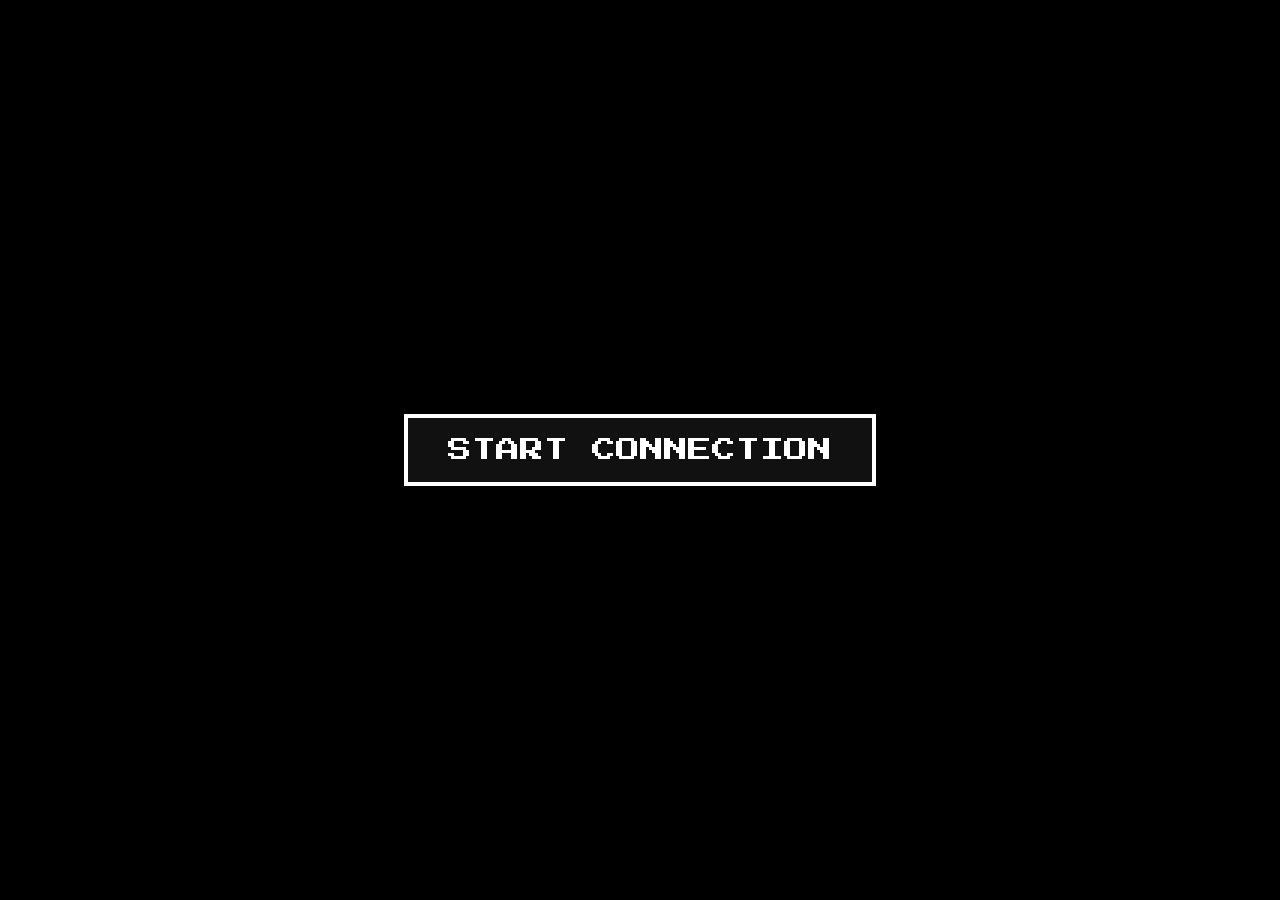
<file: SWIPE DETECTIVE 1/introduction.html>
<!DOCTYPE html>
<html lang="en">
<head>
    <meta charset="UTF-8">
    <meta name="viewport" content="width=device-width, initial-scale=1.0">
    <title>Incoming Connection...</title>
    <link href="https://fonts.googleapis.com/css2?family=Press+Start+2P&display=swap" rel="stylesheet">
    
    <style>
        body, html {
            margin: 0;
            padding: 0;
            height: 100%;
            background-color: #000; 
            font-family: 'Press Start 2P', cursive; 
            display: flex;
            flex-direction: column;
            overflow: hidden;
            user-select: none; 
        }

        .scene-area {
            flex: 1; 
            display: flex;
            flex-direction: column;
            justify-content: center;
            align-items: center;
            position: relative;
        }

        .spotlight {
            position: absolute;
            width: 320px;
            height: 80px;
            background-color: #fcf198; 
            border-radius: 50%;
            top: 65%; 
            z-index: 1;
        }

        .portrait {
            width: 220px;
            height: 250px;
            /* ΕΔΩ ΕΓΙΝΕ Η ΑΛΛΑΓΗ! Διαβάζει το αρχείο που μόλις έφτιαξες! */
            background-image: url('img/MAIN_DETECTIVE.png');
            background-size: contain;
            background-position: center bottom;
            background-repeat: no-repeat;
            image-rendering: pixelated;
            z-index: 2;
            position: relative;
            top: 10%;
        }

        .talking {
            animation: talk-bob 0.15s infinite alternate;
        }

        @keyframes talk-bob {
            0% { transform: translateY(0); }
            100% { transform: translateY(-6px) scaleY(0.96); } 
        }

        .text-box-container {
            height: 25vh; 
            min-height: 150px;
            width: 85%; 
            max-width: 900px;
            margin: 0 auto 40px auto; 
            background-color: #fff; 
            border: 6px solid #ffcc00; 
            border-radius: 20px; 
            padding: 30px;
            box-sizing: border-box;
            position: relative;
            display: none; 
            box-shadow: 0px 10px 30px rgba(0,0,0,0.5); 
        }

        .text-box-container::before {
            content: '';
            position: absolute;
            top: -20px;
            left: 50%;
            transform: translateX(-50%);
            border-width: 0 15px 20px 15px;
            border-style: solid;
            border-color: transparent transparent #ffcc00 transparent;
            z-index: 1;
        }
        
        .text-box-container::after {
            content: '';
            position: absolute;
            top: -10px;
            left: 50%;
            transform: translateX(-50%);
            border-width: 0 10px 15px 10px;
            border-style: solid;
            border-color: transparent transparent #fff transparent;
            z-index: 2;
        }

        .text-box {
            font-size: 1.2rem; 
            line-height: 2;
            color: #333; 
        }

        .next-indicator {
            position: absolute;
            bottom: 20px;
            right: 30px;
            font-size: 1.2rem;
            color: #d32f2f; 
            display: none;
            animation: blink 1s infinite;
        }

        @keyframes blink {
            50% { opacity: 0; }
        }

        .start-btn {
            background: #111;
            border: 4px solid #fff;
            color: #fff;
            font-family: 'Press Start 2P', cursive;
            font-size: 1.5rem;
            padding: 20px 40px;
            cursor: pointer;
            position: absolute;
            top: 50%;
            left: 50%;
            transform: translate(-50%, -50%);
            z-index: 10;
        }

        .start-btn:hover {
            background: #fff;
            color: #111;
        }
    </style>
</head>
<body>

    <audio id="bg-music" loop>
        <source src="music/Swipe Noir.mp3" type="audio/mpeg">
    </audio>

    <button class="start-btn" id="startBtn">START CONNECTION</button>

    <div class="scene-area" id="sceneArea" style="display: none;">
        <div class="spotlight"></div>
        <div class="portrait" id="portrait"></div>
    </div>

    <div class="text-box-container" id="dialogueContainer">
        <div class="text-box">
            <span id="textElement"></span>
        </div>
        <span class="next-indicator" id="nextIndicator">▼</span>
    </div>

    <script>
        const lines = [
            "Γεια σου. Είμαι ο Επικεφαλής Ντετέκτιβ.",
            "Χαίρομαι που αποδέχτηκες την πρόσκλησή μου.",
            "Κατέβασες μια ειδική εφαρμογή που σου δίνει πρόσβαση σε ύποπτα κανάλια του διαδικτύου.",
            "Η αποστολή σου είναι απλή: εντόπισε κακόβουλα sites, διευθύνσεις και χρήστες που δρουν παράνομα.",
            "Για κάθε ύποπτη αναφορά που θα σου εμφανιστεί, θα πρέπει να αποφασίσεις.",
            "Swipe ΔΕΞΙΑ αν θεωρείς ότι είναι ασφαλές.",
            "Swipe ΑΡΙΣΤΕΡΑ αν εντοπίζεις απάτη ή κίνδυνο.",
            "Ό,τι εντοπίσεις και αναφέρεις, η ομάδα μας θα αναλάβει από εκεί.",
            "Καλή τύχη, 'Συνάδελφε'."
        ];

        let currentLine = 0;
        let currentChar = 0;
        let isTyping = false;
        let typeSpeed = 50; 

        const startBtn = document.getElementById('startBtn');
        const sceneArea = document.getElementById('sceneArea');
        const dialogueContainer = document.getElementById('dialogueContainer');
        const textElement = document.getElementById('textElement');
        const portrait = document.getElementById('portrait');
        const nextIndicator = document.getElementById('nextIndicator');

        const AudioContext = window.AudioContext || window.webkitAudioContext;
        let audioCtx;

        function initAudio() {
            if (!audioCtx) {
                audioCtx = new AudioContext();
            }
            if(audioCtx.state === 'suspended') {
                audioCtx.resume();
            }
        }

        function playBlip() {
            if(!audioCtx) return;
            const oscillator = audioCtx.createOscillator();
            const gainNode = audioCtx.createGain();
            
            oscillator.type = 'square'; 
            oscillator.frequency.setValueAtTime(150 + Math.random() * 20, audioCtx.currentTime); 
            
            gainNode.gain.setValueAtTime(0.03, audioCtx.currentTime); 
            gainNode.gain.exponentialRampToValueAtTime(0.001, audioCtx.currentTime + 0.04);
            
            oscillator.connect(gainNode);
            gainNode.connect(audioCtx.destination);
            
            oscillator.start();
            oscillator.stop(audioCtx.currentTime + 0.04);
        }

        function typeText() {
            if (currentChar < lines[currentLine].length) {
                isTyping = true;
                portrait.classList.add('talking'); 
                
                let char = lines[currentLine].charAt(currentChar);
                textElement.innerHTML += char;
                
                if (char !== ' ') {
                    playBlip();
                }

                currentChar++;
                setTimeout(typeText, typeSpeed);
            } else {
                isTyping = false;
                portrait.classList.remove('talking'); 
                nextIndicator.style.display = 'block';
            }
        }

        startBtn.addEventListener('click', () => {
            initAudio(); 
            // Εκκίνηση μουσικής με το κλικ (απαιτείται για να μην μπλοκαρίσει ο browser)
            const bgMusic = document.getElementById('bg-music');
            bgMusic.volume = 0.6;
            bgMusic.play().catch(e => console.log('Audio blocked:', e));
            startBtn.style.display = 'none';
            sceneArea.style.display = 'flex';
            dialogueContainer.style.display = 'block';
            typeText();
        });

        document.addEventListener('click', (e) => {
            if (e.target.id === 'startBtn') return;
            
            if (!isTyping && dialogueContainer.style.display === 'block') {
                nextLine();
            } else if (isTyping && dialogueContainer.style.display === 'block') {
                currentChar = lines[currentLine].length;
                textElement.innerHTML = lines[currentLine];
            }
        });

        document.addEventListener('keydown', (e) => {
            if (e.key === 'Enter' && dialogueContainer.style.display === 'block') {
                if (!isTyping) {
                    nextLine();
                } else {
                    currentChar = lines[currentLine].length;
                    textElement.innerHTML = lines[currentLine];
                }
            }
        });

        function nextLine() {
            if (currentLine < lines.length - 1) {
                currentLine++;
                currentChar = 0;
                textElement.innerHTML = '';
                nextIndicator.style.display = 'none';
                typeText();
            } else {
                proceedToGame();
            }
        }

        function proceedToGame() {
            window.location.href = "index.html"; 
        }
    </script>
</body>
</html>
</file>
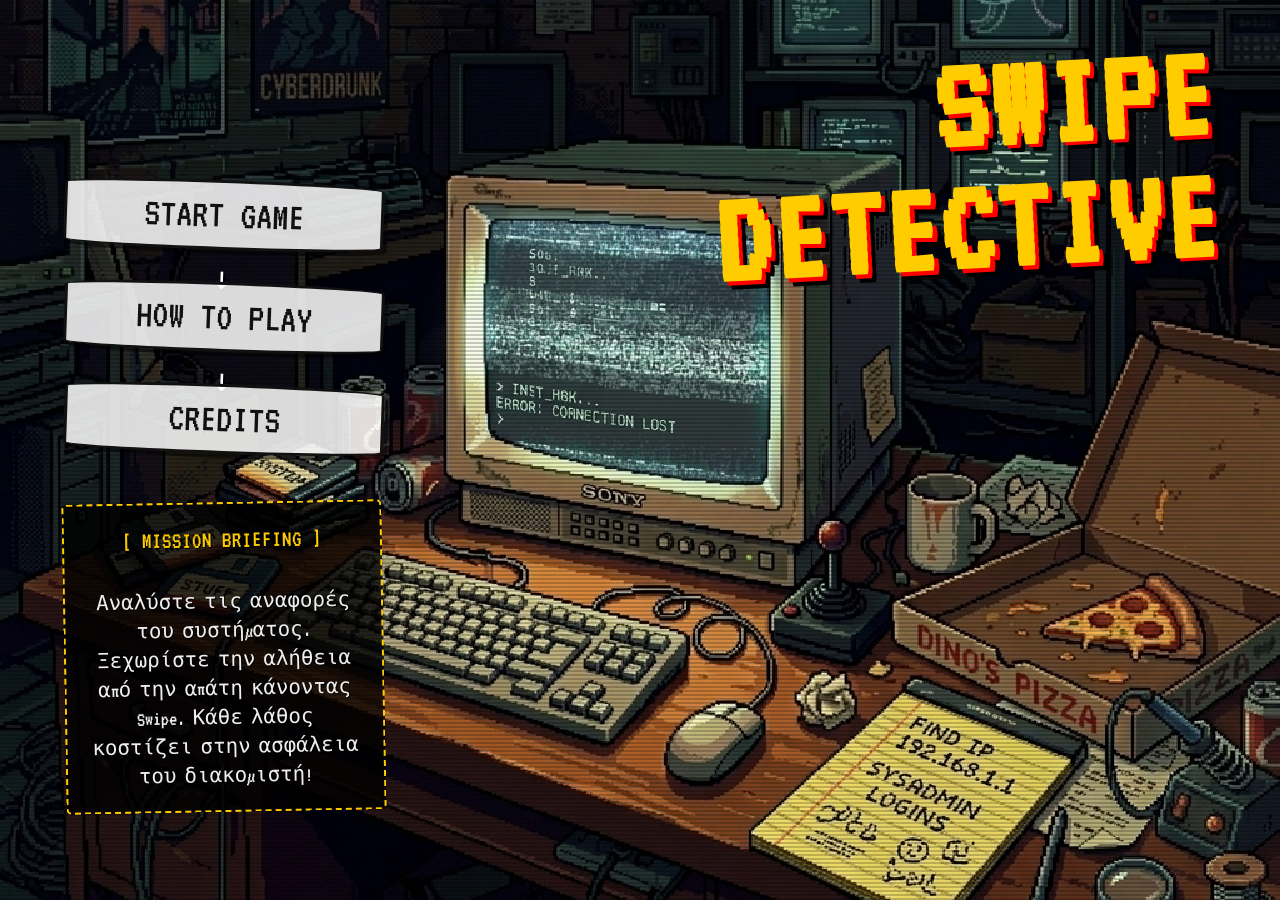
<file: SWIPE DETECTIVE 1/menu.html>
<!DOCTYPE html>
<html lang="en">
<head>
    <meta charset="UTF-8">
    <meta name="viewport" content="width=device-width, initial-scale=1.0">
    <title>Swipe Detective</title>
    <link href="https://fonts.googleapis.com/css2?family=VT323&display=swap" rel="stylesheet">
    
    <style>
        body, html {
            margin: 0;
            padding: 0;
            height: 100%;
            overflow: hidden;
            background-color: #111; 
            font-family: 'VT323', monospace; 
        }

        .main-menu-container {
            width: 100vw;
            height: 100vh;
            background-image: url('img/main_menu_bg.png');
            background-size: cover; 
            background-position: center;
            background-repeat: no-repeat;
            image-rendering: pixelated; 
            position: relative;
        }

        .scanlines {
            position: absolute;
            top: 0; left: 0; width: 100%; height: 100%;
            background: linear-gradient(
                to bottom,
                rgba(255,255,255,0),
                rgba(255,255,255,0) 50%,
                rgba(0,0,0,0.2) 50%,
                rgba(0,0,0,0.2)
            );
            background-size: 100% 4px;
            pointer-events: none;
            z-index: 10;
        }

        .game-title {
            position: absolute;
            top: 5%;
            right: 5%;
            font-size: 8.5rem;
            color: #ffcc00;
            text-shadow: 
                4px 4px 0px #ff0000, 
                8px 8px 0px #000000;
            margin: 0;
            line-height: 0.9;
            transform: rotate(-3deg);
            z-index: 20;
            letter-spacing: 2px;
            text-align: right;
            animation: neon-flicker 4s infinite;
        }

        @keyframes neon-flicker {
            0%, 19.9%, 22%, 62.9%, 64%, 64.9%, 70%, 100% {
                opacity: 1;
                text-shadow: 4px 4px 0px #ff0000, 8px 8px 0px #000000;
            }
            20%, 21.9%, 63%, 63.9%, 65%, 69.9% {
                opacity: 0.4;
                text-shadow: 1px 1px 0px #550000, 2px 2px 0px #000000;
            }
        }

        .menu-area {
            position: absolute;
            left: 5%;
            top: 20%;
            width: 320px;
            display: flex;
            flex-direction: column;
            align-items: center;
            gap: 2rem; 
            z-index: 20;
            text-align: center;
        }

        .menu-btn {
            background: rgba(255, 255, 255, 0.85);
            border: 3px solid #111;
            border-radius: 50% 50% 50% 50% / 10% 10% 10% 10%;
            color: #111;
            font-family: 'VT323', monospace;
            font-size: 2.5rem;
            padding: 12px 30px;
            cursor: pointer;
            transition: all 0.2s;
            position: relative;
            transform: rotate(2deg);
            box-shadow: 4px 4px 0px rgba(0,0,0,0.5);
            width: 100%;
        }

        .menu-btn:hover {
            color: #fff;
            background: #d32f2f;
            transform: scale(1.1) rotate(0deg);
        }

        .menu-btn::after {
            content: '↓';
            position: absolute;
            bottom: -50px;
            left: 50%;
            transform: translateX(-50%);
            font-size: 2rem;
            color: #fff;
            text-shadow: 2px 2px 0px #000;
        }
        .menu-btn:last-of-type::after {
            display: none; 
        }

        .summary-text {
            margin-top: 1rem;
            color: #eee;
            background: rgba(0, 0, 0, 0.8);
            padding: 20px;
            border: 2px dashed #ffcc00;
            border-radius: 5px;
            font-size: 1.3rem;
            line-height: 1.4;
            text-shadow: 1px 1px 0px #000;
            transform: rotate(-1deg);
        }

        /* Modal Styles */
        .modal-overlay {
            display: none;
            position: fixed;
            top: 0; left: 0; width: 100%; height: 100%;
            background: rgba(0, 0, 0, 0.85);
            z-index: 100;
            justify-content: center;
            align-items: center;
        }

        .modal-content {
            background: #111;
            border: 4px solid #ffcc00;
            padding: 30px;
            max-width: 620px;
            width: 90%;
            color: #eee;
            font-family: 'VT323', monospace;
            box-shadow: 10px 10px 0px rgba(0,0,0,0.8);
            transform: rotate(-1deg);
            position: relative;
            max-height: 85vh;
            overflow-y: auto;
        }

        .modal-title {
            color: #ffcc00;
            font-size: 3rem;
            margin-top: 0;
            text-shadow: 2px 2px 0px #ff0000;
            text-align: center;
            border-bottom: 2px dashed #555;
            padding-bottom: 15px;
        }

        .modal-text {
            font-size: 1.6rem;
            line-height: 1.5;
            margin-bottom: 30px;
        }

        .modal-text p {
            margin: 10px 0;
        }

        .modal-close {
            background: #ffcc00;
            color: #000;
            border: 2px solid #000;
            padding: 10px 20px;
            font-family: 'VT323', monospace;
            font-size: 1.5rem;
            cursor: pointer;
            width: 100%;
            transition: all 0.2s;
        }

        .modal-close:hover {
            background: #ff0000;
            color: #fff;
        }
    </style>
</head>
<body>

    <div class="main-menu-container">
        <div class="scanlines"></div>
        
        <h1 class="game-title">SWIPE<br>DETECTIVE</h1>
        
        <div class="menu-area">
            <button class="menu-btn" onclick="startGame()">START GAME</button>
            <button class="menu-btn" onclick="showInstructions()">HOW TO PLAY</button>
            <button class="menu-btn" onclick="showCredits()">CREDITS</button>
            
            <div class="summary-text">
                <span style="color:#ffcc00; font-size:1.5rem;">[ MISSION BRIEFING ]</span><br><br>
                Αναλύστε τις αναφορές του συστήματος. 
                Ξεχωρίστε την αλήθεια από την απάτη κάνοντας Swipe. 
                Κάθε λάθος κοστίζει στην ασφάλεια του διακομιστή!
            </div>
        </div>
    </div>

    <!-- Μουσική Μενού -->
    <audio id="bg-music" loop>
        <source src="music/Swipe Noir.mp3" type="audio/mpeg">
    </audio>

    <!-- Modals -->
    <div id="how-to-modal" class="modal-overlay">
        <div class="modal-content">
            <h2 class="modal-title">ΟΔΗΓΙΕΣ ΠΑΙΧΝΙΔΙΟΥ</h2>
            <div class="modal-text">
                <p style="color:#aaa; font-size:1.3rem; border-bottom: 1px dashed #333; padding-bottom: 12px; margin-bottom: 15px;">
                    Κατέβασες μια εφαρμογή που σου δίνει πρόσβαση σε ύποπτα κανάλια επικοινωνίας του διαδικτύου. Ο ρόλος σου; Να εντοπίζεις και να αναφέρεις κακόβουλο περιεχόμενο πριν αυτό εξαπλωθεί.
                </p>
                <p><b>↩ Σύρε ΑΡΙΣΤΕΡΑ</b> &nbsp;— Απάτη. Επικίνδυνο. Απόρριψε το.</p>
                <p><b>↪ Σύρε ΔΕΞΙΑ</b> &nbsp;— Ασφαλές. Νόμιμο. Αποδέξου το.</p>
            </div>
            <button class="modal-close" onclick="closeModal('how-to-modal')">ΚΛΕΙΣΙΜΟ</button>
        </div>
    </div>

    <div id="credits-modal" class="modal-overlay">
        <div class="modal-content">
            <h2 class="modal-title">CREDITS</h2>
            <div class="modal-text">

                <p style="font-size:1.3rem; color:#aaa; text-align:center; margin-bottom:18px;">
                    Το παιχνίδι δημιουργήθηκε στα πλαίσια του μαθήματος<br>
                    <span style="color:#ffcc00;">"Διδακτική της Πληροφορικής"</span><br>
                    της Σχολής Εφαρμοσμένης Πληροφορικής<br>
                    του Πανεπιστημίου Μακεδονίας.
                </p>

                <p style="border-top:1px dashed #333; padding-top:14px;"><b style="color:#ffcc00;">[ ΑΝΑΠΤΥΞΗ ]</b></p>
                <p>Βαλεντίνος Γούδας <span style="color:#aaa;">(ICS23170)</span></p>
                <p>Θρασύβουλος Βασδαβάνος <span style="color:#aaa;">(ICS23168)</span></p>

                <p style="border-top:1px dashed #333; padding-top:14px;"><b style="color:#ffcc00;">[ ΔΙΔΑΣΚΩΝ ]</b></p>
                <p>Στέλιος Ξυνόγαλος</p>

                <p style="border-top:1px dashed #333; padding-top:14px;"><b style="color:#ffcc00;">[ ΜΟΥΣΙΚΗ ΥΠΟΚΡΟΥΣΗ ]</b></p>
                <p>Detective Out!.mp3 &amp; Swipe Noir.mp3</p>
                <p>Χαράλαμπος Γούδας</p>

                <p style="border-top:1px dashed #333; padding-top:14px;"><b style="color:#ffcc00;">[ ΕΙΚΑΣΤΙΚΑ ]</b></p>
                <p style="font-size:1.25rem; color:#ccc; line-height:1.5;">
                    Τα οπτικά στοιχεία του παιχνιδιού — backgrounds, εικονίδια και λοιπά γραφικά — δημιουργήθηκαν με τη βοήθεια generative AI (κυρίως Gemini). Αυτή η επιλογή έγινε αποκλειστικά λόγω περιορισμένων δεξιοτήτων graphic design εντός της ομάδας, και όχι ως προτιμώμενη καλλιτεχνική προσέγγιση. Σε ιδανικές συνθήκες, η συνεργασία με επαγγελματία καλλιτέχνη θα ήταν η κατάλληλη επιλογή. Σε μια μελλοντική βελτιστοποίηση, ενδεχομένως να αξιοποιηθούν ανθρώπινες καλλιτεχνικές δεξιότητες.
                </p>

            </div>
            <button class="modal-close" onclick="closeModal('credits-modal')">ΚΛΕΙΣΙΜΟ</button>
        </div>
    </div>

    <script>
        // Η αλλαγή έγινε εδώ! Πλέον οδηγεί στο introduction.html
        function startGame() {
            window.location.href = "introduction.html"; 
        }

        function showInstructions() {
            document.getElementById('how-to-modal').style.display = 'flex';
        }

        function showCredits() {
            document.getElementById('credits-modal').style.display = 'flex';
        }

        function closeModal(modalId) {
            document.getElementById(modalId).style.display = 'none';
        }

        // Αυτόματη εκκίνηση μουσικής
        window.addEventListener('DOMContentLoaded', () => {
            const bgMusic = document.getElementById('bg-music');
            bgMusic.volume = 0.6; // Λίγο πιο χαμηλά από το maximum
            
            // Προσπάθεια για Autoplay (Ο Chrome μπορεί να το μπλοκάρει αν δεν έχει γίνει κλικ)
            let playPromise = bgMusic.play();
            if (playPromise !== undefined) {
                playPromise.catch(error => {
                    console.log("Το Autoplay μπλοκαρίστηκε. Η μουσική θα ξεκινήσει με το πρώτο κλικ.");
                    // Αν μπλοκαριστεί, περιμένουμε το πρώτο κλικ οπουδήποτε στην οθόνη
                    document.body.addEventListener('click', () => {
                        bgMusic.play();
                    }, { once: true });
                });
            }
        });
    </script>
</body>
</html>
</file>
